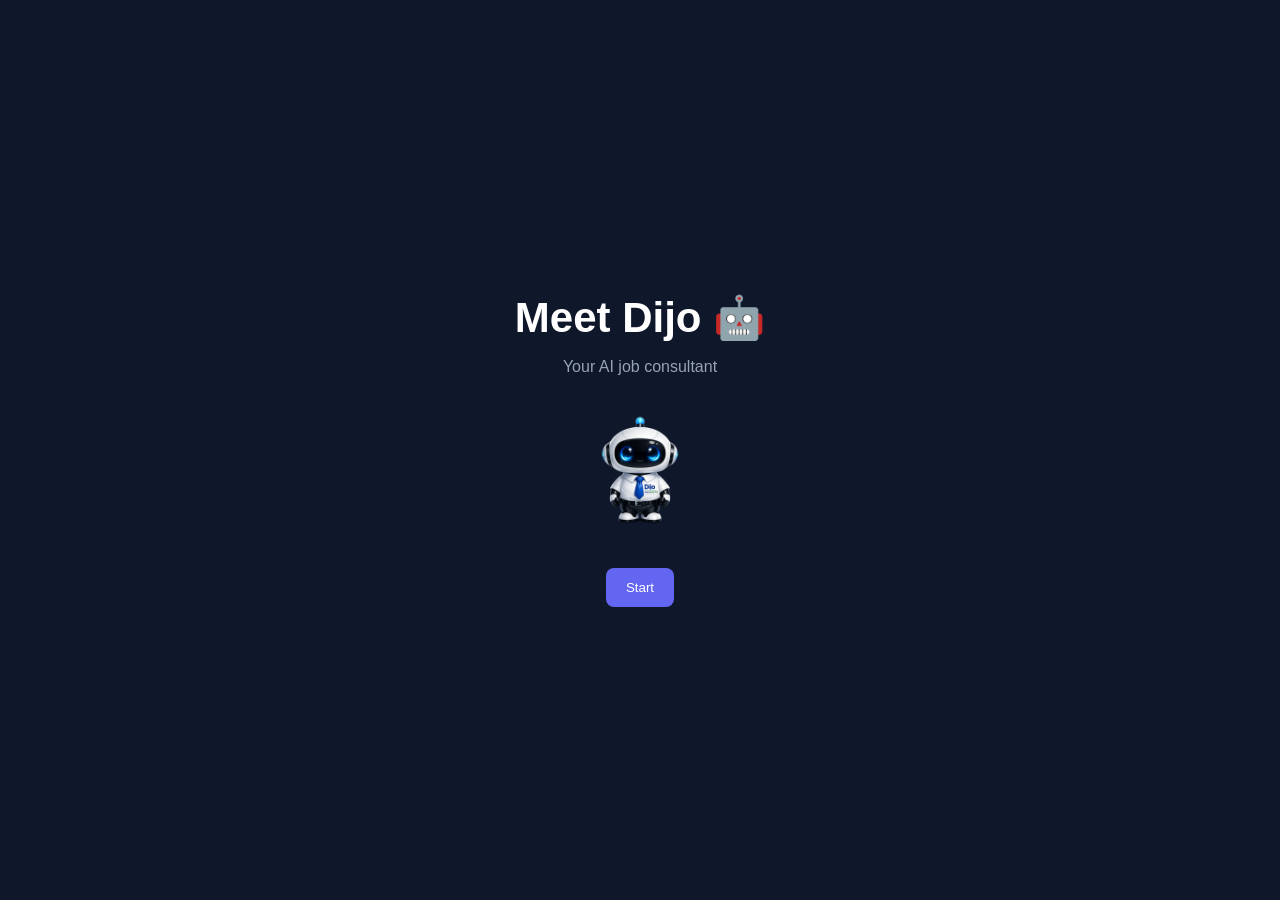
<file: dijo.html>
<!DOCTYPE html>
<html lang="en">
<head>
  <meta charset="UTF-8">
  <meta name="viewport" content="width=device-width, initial-scale=1.0">
  <title>Dijo AI</title>

  <link rel="stylesheet" href="dijo.css">
</head>

<body>

<!-- LANDING -->
<section id="landing">
  <h1>Meet Dijo 🤖</h1>
  <p>Your AI job consultant</p>

  <img src="dijo-mascot.png" style="width:120px;margin:20px 0;"/>

  <button id="startBtn">Start</button>
</section>

<!-- APP -->
<section id="app" style="display:none;">

  <!-- STEP 1 -->
  <div id="step1" class="step active">
    <h2>Welcome 👋</h2>
    <p>I’ll help you get your dream job</p>
    <button class="nextBtn">Continue</button>
  </div>

  <!-- STEP 2 -->
  <div id="step2" class="step">
    <h2>Upload CV</h2>

    <textarea id="cvText" placeholder="Paste your CV here"></textarea>

    <button class="nextBtn">Analyse</button>
  </div>

  <!-- STEP 3 -->
  <div id="step3" class="step">
    <h2>Analysing...</h2>
    <p id="loadingText">Reading your CV...</p>
  </div>

  <!-- STEP 4 -->
  <div id="step4" class="step">
    <h2>Your Best Matches</h2>
    <div id="jobs"></div>
  </div>

  <!-- STEP 5 -->
  <div id="step5" class="step">
    <h2>Applying...</h2>
  </div>

  <!-- STEP 6 -->
  <div id="step6" class="step">
    <h2>Done 🎉</h2>
    <div id="result"></div>
  </div>

</section>

<script src="dijo.js"></script>

</body>
</html>
</file>
<file: dijo.css>
/* RESET */
* {
  margin: 0;
  padding: 0;
  box-sizing: border-box;
}

body {
  font-family: Arial, sans-serif;
  background: #0f172a;
  color: #ffffff;
}

/* LANDING */
#landing {
  height: 100vh;
  display: flex;
  flex-direction: column;
  justify-content: center;
  align-items: center;
  gap: 16px;
}

#landing h1 {
  font-size: 42px;
  font-weight: bold;
}

#landing p {
  color: #94a3b8;
}

/* BUTTON */
button {
  padding: 12px 20px;
  background: #6366f1;
  border: none;
  border-radius: 8px;
  color: white;
  cursor: pointer;
  transition: 0.2s;
}

button:hover {
  transform: translateY(-2px);
  background: #4f46e5;
}

/* APP */
#app {
  padding: 40px 20px;
  max-width: 600px;
  margin: auto;
}

/* STEPS */
.step {
  display: none;
}

.step.active {
  display: block;
}

/* INPUTS */
input,
textarea {
  width: 100%;
  padding: 12px;
  margin-top: 10px;
  border-radius: 8px;
  border: 1px solid #334155;
  background: #1e293b;
  color: white;
}

textarea {
  min-height: 120px;
  resize: vertical;
}

/* JOB CARDS */
#jobs {
  margin-top: 20px;
}

.job-card {
  background: #1e293b;
  padding: 16px;
  border-radius: 10px;
  margin-bottom: 12px;
  border: 1px solid #334155;
}

.job-card h3 {
  margin-bottom: 6px;
}

.job-card p {
  font-size: 14px;
  color: #94a3b8;
}

/* RESULT */
#result {
  margin-top: 20px;
  padding: 16px;
  background: #1e293b;
  border-radius: 10px;
}

/* LOADING */
#loadingText {
  margin-top: 10px;
  color: #38bdf8;
}
</file>
